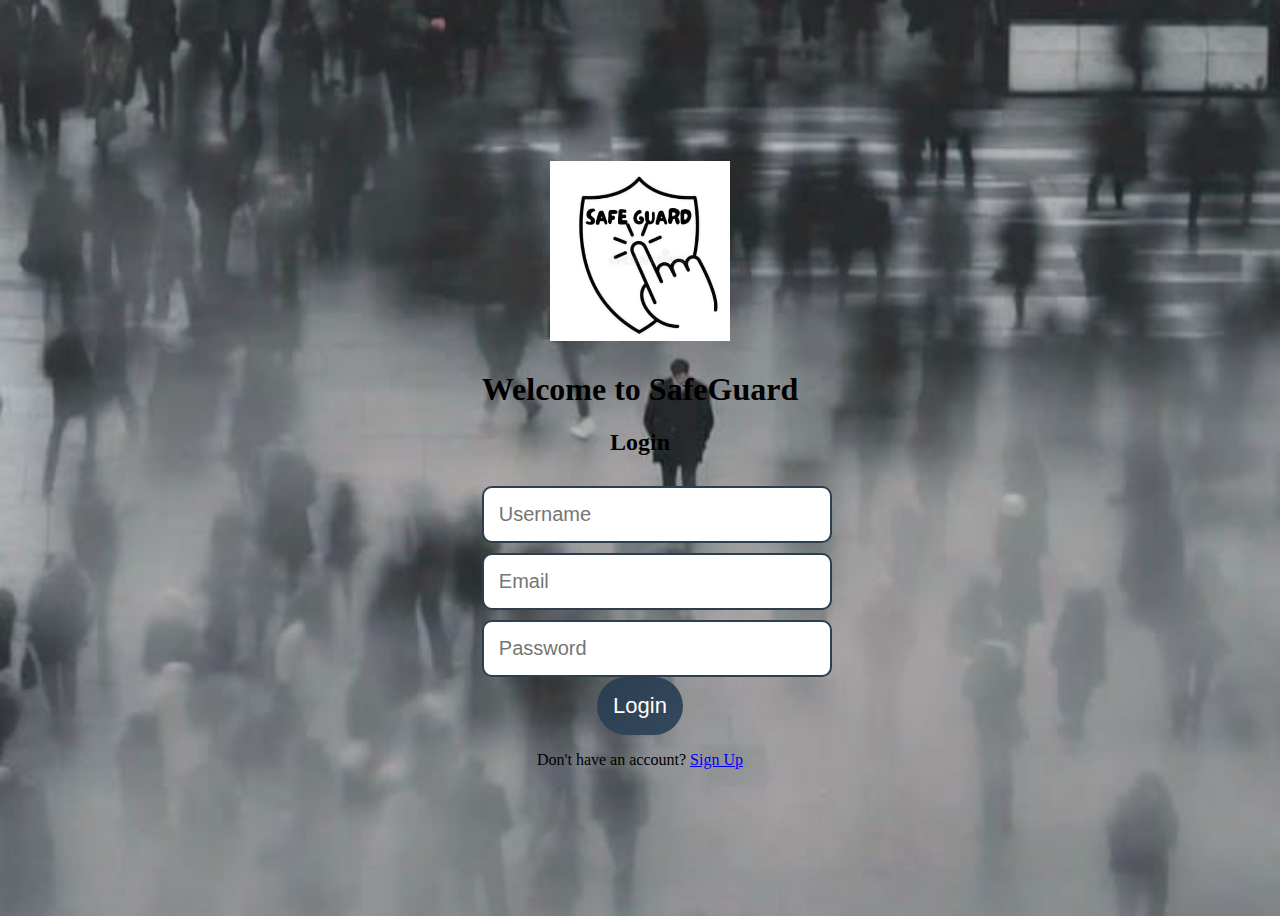
<file: index.html>
<!DOCTYPE html>
<html lang="en">
<head>
    <meta charset="UTF-8">
    <meta name="viewport" content="width=device-width, initial-scale=1.0">
    <title>Login & Signup</title>
    <link rel="stylesheet" href="styles.css">
</head>
<body>
    <div class="container">
        <img src="logo1.jpg" alt="SafeGuard Logo" class="logo">
        <h1 class="welcome-text">Welcome to SafeGuard</h1>
        <div class="form-box">
            <h2 id="form-title">Login</h2>
            <form id="auth-form">
                <div class="input-group">
                    <input type="text" id="username" placeholder="Username" required>
                </div>
                <div class="input-group">
                    <input type="email" id="email" placeholder="Email" required>
                </div>
                <div class="input-group">
                    <input type="password" id="password" placeholder="Password" required>
                </div>
                <button type="submit" id="submit-btn">Login</button>
            </form>
            <p id="toggle-text">Don't have an account? <a href="#" id="toggle-link">Sign Up</a></p>
        </div>
    </div>
    <script src="script.js"></script>
</body>
</html>
</file>
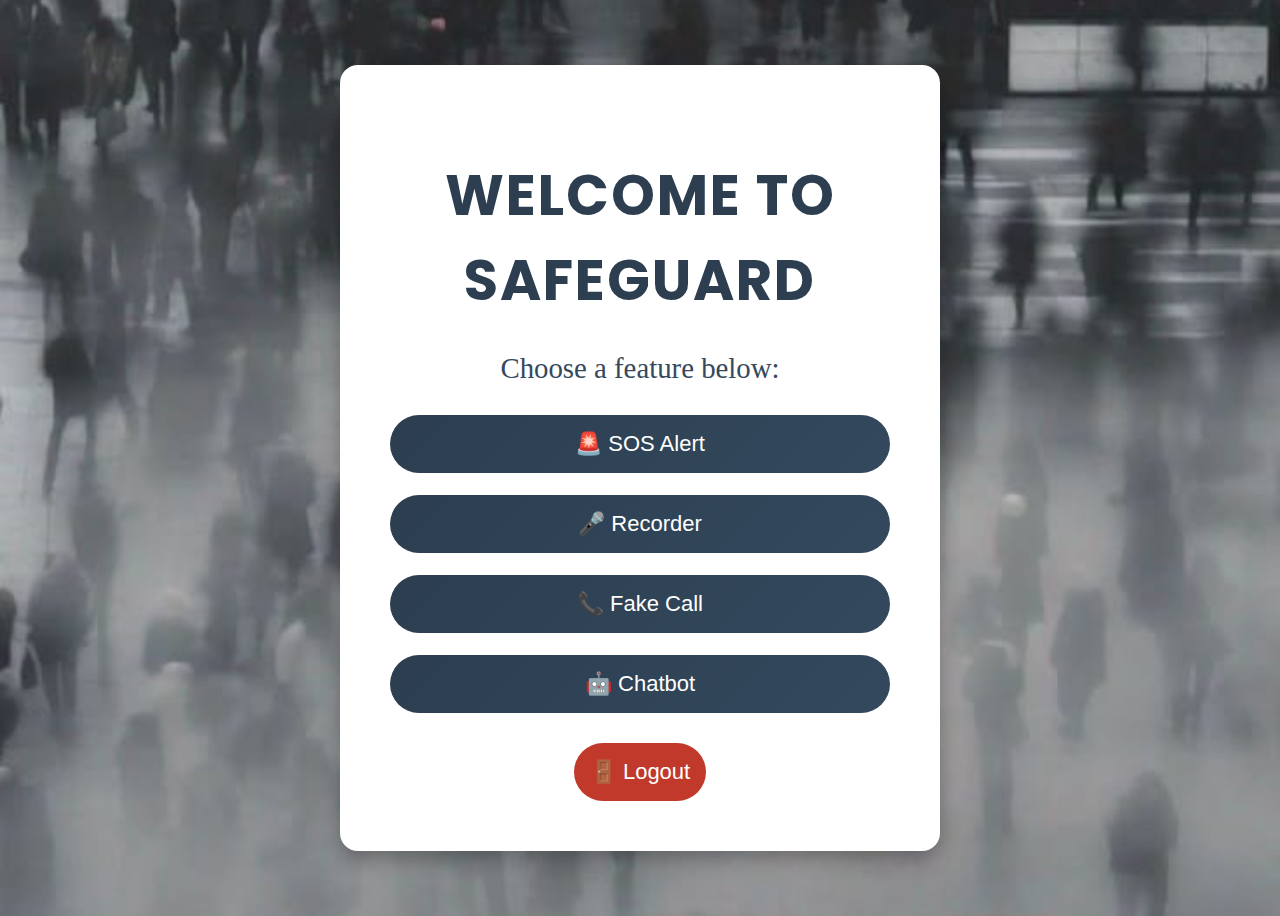
<file: home.html>
<!DOCTYPE html>
<html lang="en">
<head>
    <meta charset="UTF-8">
    <meta name="viewport" content="width=device-width, initial-scale=1.0">
    <title>SafeGuard Home</title>
    <link rel="stylesheet" href="styles.css">
</head>
<body>
    <div class="home-container">
        <h1 class="title">Welcome to SafeGuard</h1>
        <p class="subtitle">Choose a feature below:</p>

        <div class="button-container">
            <button onclick="window.location.href='https://sosservice.streamlit.app/'">🚨 SOS Alert</button>
            <button onclick="window.location.href='https://camrecorder.streamlit.app/'">🎤 Recorder</button>
            <button onclick="window.location.href='https://fakecall.streamlit.app/'">📞 Fake Call</button>
            <button onclick="window.location.href='https://securebot.streamlit.app/'">🤖 Chatbot</button>
        </div>

        <button class="logout-btn" onclick="logout()">🚪 Logout</button>
    </div>

    <script src="home.js"></script>
</body>
</html>
</file>
<file: styles.css>
*/ Reset styles */
* {
    margin: 0;
    padding: 0;
    box-sizing: border-box;
    font-family: 'Arial', sans-serif;
}

/* Import a stylish Google Font for the title */
@import url('https://fonts.googleapis.com/css2?family=Poppins:wght@700&display=swap');

/* Body styling */
body {
    display: flex;
    justify-content: center;
    align-items: center;
    height: 100vh;
    background: url("bg.jpg") no-repeat center center fixed;
    background-size: cover;
    text-align: center;
}

/* Home container */
.home-container {
    text-align: center;
    background: white;
    padding: 50px;
    border-radius: 18px;
    box-shadow: 0px 8px 20px rgba(0, 0, 0, 0.3);
    width: 90%;
    max-width: 500px;
}

/* Title - Catchy & Bold */
.title {
    font-size: 3.5rem; /* Even larger font */
    font-weight: bold;
    color: #2c3e50;
    font-family: 'Poppins', sans-serif; /* New stylish font */
    text-transform: uppercase; /* Makes it look stronger */
    letter-spacing: 2px; /* Adds spacing for effect */
    margin-bottom: 20px;
}

/* Subtitle */
.subtitle {
    font-size: 1.8rem;
    margin-bottom: 30px;
    color: #34495e;
}

/* Button container */
.button-container {
    display: flex;
    flex-direction: column;
    gap: 22px;
    margin-top: 15px;
}

/* Feature buttons */
button {
    padding: 16px;
    font-size: 22px;
    color: white;
    background: linear-gradient(135deg, #2c3e50, #34495e);
    border: none;
    border-radius: 35px;
    cursor: pointer;
    transition: 0.3s;
}

button:hover {
    transform: scale(1.1);
}

/* Input fields styling */
input {
    width: 100%;
    max-width: 400px;
    padding: 15px;
    font-size: 20px;
    border: 2px solid #2c3e50;
    border-radius: 10px;
    margin-top: 10px;
    outline: none;
}

/* Logo */
.logo {
    width: 180px;
    height: auto; 
    display: block;
    margin: 30px auto;
}

/* Logout button */
.logout-btn {
    margin-top: 30px;
    background: #c0392b;
    font-size: 22px;
    padding: 16px;
}
</file>
